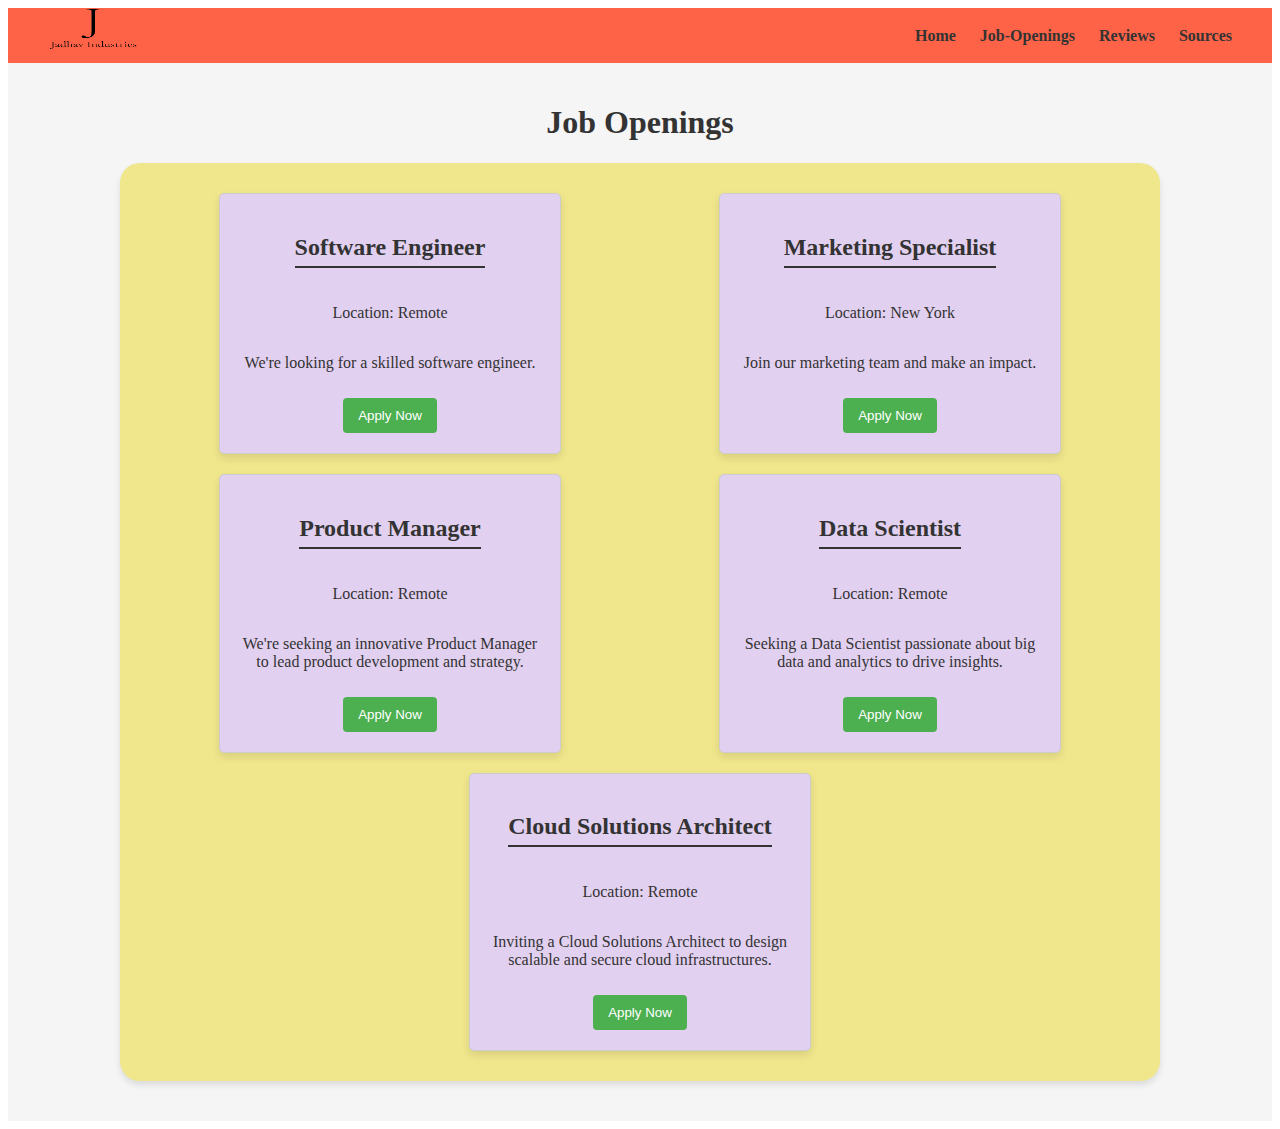
<file: job-openings.html>
<!DOCTYPE html>
<html lang="en">
<head>
  <meta charset="UTF-8">
  <title>Job Openings at Jadhav Industries</title>
  <link rel="stylesheet" href="styles.css">
  <link rel="stylesheet" href="job-openings.css">
  <link rel="stylesheet" href="animations.css">
</head>
<body>
    <header>
        <img src="logo.png" alt="Company Logo"
        width = "130"
        height = "60"
        />
        
        <nav>
          <ul>
            <li><a href="index.html">Home</a></li>
            <li><a href="job-openings.html">Job-Openings</a></li>
            <li><a href="reviews.html">Reviews</a></li>
            <li><a href="sources.html">Sources</a></li>
          </ul>
        </nav>
      </header>
  <main>
    <h1>
      Job Openings
    </h1>
    <section id="jobOpenings" class="job-container">
      <div class="job">
        <h2>Software Engineer</h2>
        <p>Location: Remote</p>
        <p>We're looking for a skilled software engineer.</p>

        <button class="apply-btn" onclick="document.getElementById('applyFormSoftwareEngineer').style.display='block'">Apply Now</button>
        <div id="applyFormSoftwareEngineer" class="apply-form" style="display:none;">
          <form action="/submit-application" method="post" enctype="multipart/form-data">
            <label for="name">Name:</label>
            <input type="text" id="name" name="name" required>
            <label for="email">Email:</label>
            <input type="email" id="email" name="email" required>
            <label for="resume">Resume (PDF only):</label>
            <input type="file" id="resume" name="resume" accept=".pdf" required>
            <button type="submit">Submit Application</button>
            <button type="button" onclick="document.getElementById('applyFormSoftwareEngineer').style.display='none'">Cancel</button>
          </form>
        </div>
      </div>

      <div class="job">
        <h2>Marketing Specialist</h2>
        <p>Location: New York</p>
        <p>Join our marketing team and make an impact.</p>
 
        <button class="apply-btn" onclick="document.getElementById('applyFormMarketingSpecialist').style.display='block'">Apply Now</button>
        <div id="applyFormMarketingSpecialist" class="apply-form" style="display:none;">
          <form action="/submit-application" method="post" enctype="multipart/form-data">
            <label for="nameMS">Name:</label>
            <input type="text" id="nameMS" name="name" required>
            <label for="emailMS">Email:</label>
            <input type="email" id="emailMS" name="email" required>
            <label for="resumeMS">Resume (PDF only):</label>
            <input type="file" id="resumeMS" name="resume" accept=".pdf" required>
            <button type="submit">Submit Application</button>
            <button type="button" onclick="document.getElementById('applyFormMarketingSpecialist').style.display='none'">Cancel</button>
          </form>
        </div>
      </div>

      <div class="job">
        <h2>Product Manager</h2>
        <p>Location: Remote</p>
        <p>We're seeking an innovative Product Manager to lead product development and strategy.</p>
        <button class="apply-btn" onclick="document.getElementById('applyFormProductManager').style.display='block'">Apply Now</button>
        <div id="applyFormProductManager" class="apply-form" style="display:none;">
          <form action="/submit-application" method="post" enctype="multipart/form-data">
            <label for="namePM">Name:</label>
            <input type="text" id="namePM" name="name" required>
            <label for="emailPM">Email:</label>
            <input type="email" id="emailPM" name="email" required>
            <label for="resumePM">Resume (PDF only):</label>
            <input type="file" id="resumePM" name="resume" accept=".pdf" required>
            <button type="submit">Submit Application</button>
            <button type="button" onclick="document.getElementById('applyFormProductManager').style.display='none'">Cancel</button>
          </form>
        </div>
      </div>

      <div class="job">
        <h2>Data Scientist</h2>
        <p>Location: Remote</p>
        <p>Seeking a Data Scientist passionate about big data and analytics to drive insights.</p>
        <button class="apply-btn" onclick="document.getElementById('applyFormDataScientist').style.display='block'">Apply Now</button>
        <div id="applyFormDataScientist" class="apply-form" style="display:none;">
          <form action="/submit-application" method="post" enctype="multipart/form-data">
            <label for="nameDS">Name:</label>
            <input type="text" id="nameDS" name="name" required>
            <label for="emailDS">Email:</label>
            <input type="email" id="emailDS" name="email" required>
            <label for="resumeDS">Resume (PDF only):</label>
            <input type="file" id="resumeDS" name="resume" accept=".pdf" required>
            <button type="submit">Submit Application</button>
            <button type="button" onclick="document.getElementById('applyFormDataScientist').style.display='none'">Cancel</button>
          </form>
        </div>
      </div>

      <div class="job">
        <h2>Cloud Solutions Architect</h2>
        <p>Location: Remote</p>
        <p>Inviting a Cloud Solutions Architect to design scalable and secure cloud infrastructures.</p>
        <button class="apply-btn" onclick="document.getElementById('applyFormCloudArchitect').style.display='block'">Apply Now</button>
        <div id="applyFormCloudArchitect" class="apply-form" style="display:none;">
          <form action="/submit-application" method="post" enctype="multipart/form-data">
            <label for="nameCA">Name:</label>
            <input type="text" id="nameCA" name="name" required>
            <label for="emailCA">Email:</label>
            <input type="email" id="emailCA" name="email" required>
            <label for="resumeDS">Resume (PDF only):</label>
            <input type="file" id="resumeDS" name="resume" accept=".pdf" required>
            <button type="submit">Submit Application</button>
            <button type="button" onclick="document.getElementById('applyFormCloudArchitect').style.display='none'">Cancel</button>
          </form>
        </div>
      </div>
      <script>
        document.addEventListener('DOMContentLoaded', () => {
          const form = document.getElementById('applyFormSoftwareEngineer');
      
          form.addEventListener('submit', function(event) {
            event.preventDefault(); // Prevent form submission for demonstration
      
            // Show a confirmation message
            alert('Your application for the software engineer position has been submitted. Thank you!');
          });
        });
      </script>
      <script>
        document.addEventListener('DOMContentLoaded', () => {
          const form = document.getElementById('applyFormMarketingSpecialist');
      
          form.addEventListener('submit', function(event) {
            event.preventDefault(); // Prevent form submission for demonstration
      
            // Show a confirmation message
            alert('Your application for the marketing specialist has been submitted. Thank you!');
          });
        });
      </script>
      <script>
        document.addEventListener('DOMContentLoaded', () => {
          const form = document.getElementById('applyFormProductManager');
      
          form.addEventListener('submit', function(event) {
            event.preventDefault(); // Prevent form submission for demonstration
      
            // Show a confirmation message
            alert('Your application for the product manager position has been submitted. Thank you!');
          });
        });
      </script>
      <script>
        document.addEventListener('DOMContentLoaded', () => {
          const form = document.getElementById('applyFormDataScientist');
      
          form.addEventListener('submit', function(event) {
            event.preventDefault(); // Prevent form submission for demonstration
      
            // Show a confirmation message
            alert('Your application for the data scientist position has been submitted. Thank you!');
          });
        });
      </script>
      <script>
        document.addEventListener('DOMContentLoaded', () => {
          const form = document.getElementById('applyFormCloudArchitect');
      
          form.addEventListener('submit', function(event) {
            event.preventDefault(); // Prevent form submission for demonstration
      
            // Show a confirmation message
            alert('Your application for the cloud architect position has been submitted. Thank you!');
          });
        });
      </script>
    </section>
  </main>
</body>
</html>
</file>
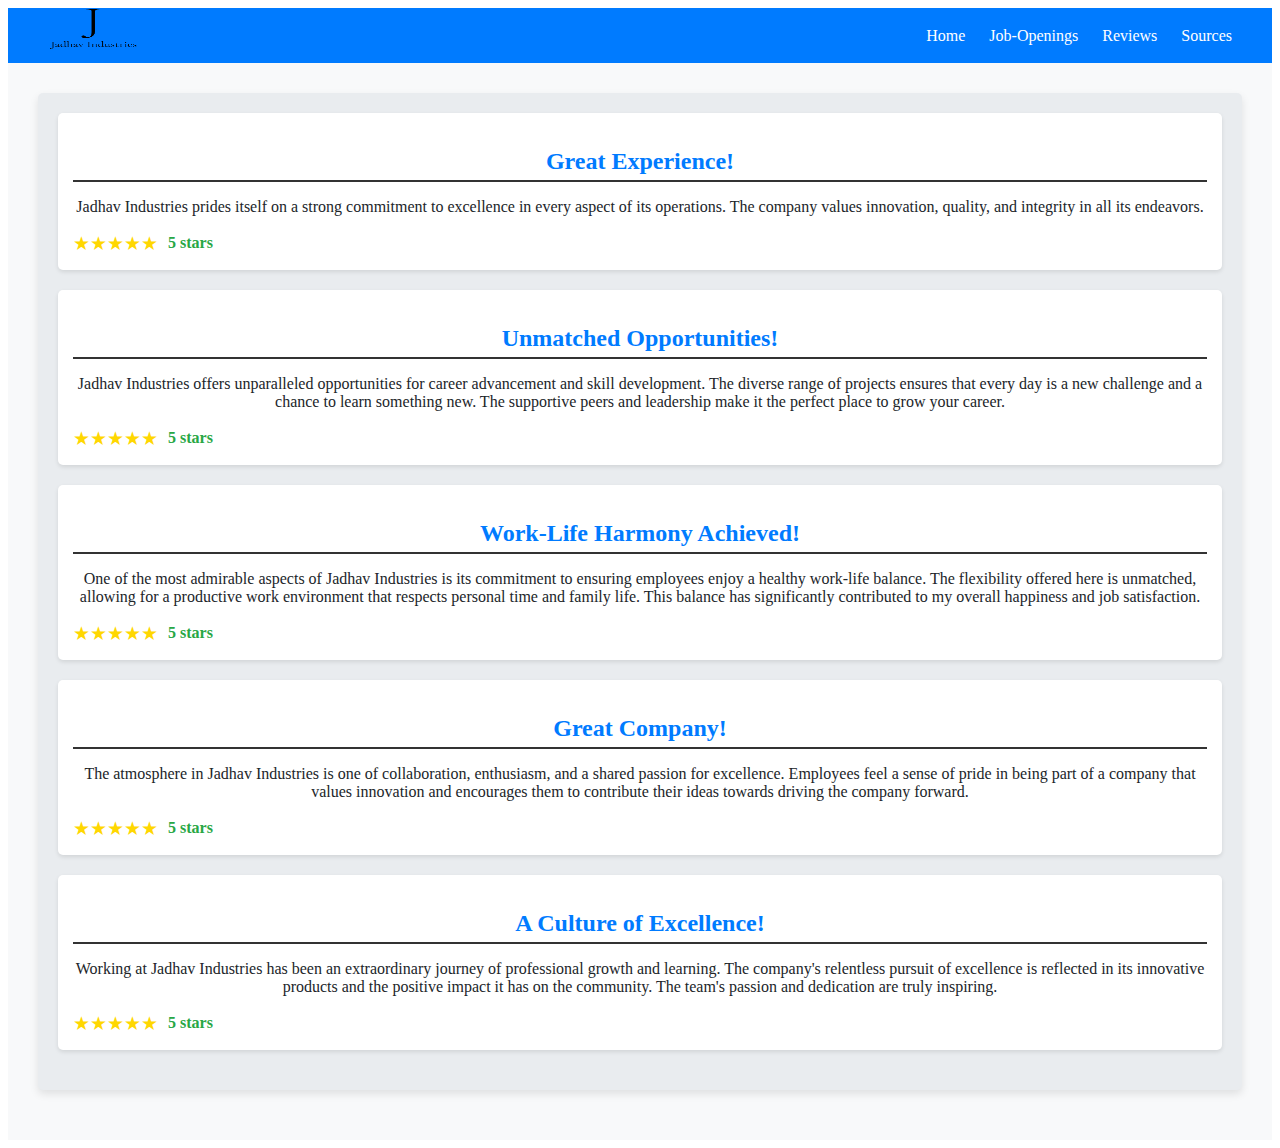
<file: reviews.html>
<!DOCTYPE html>
<html lang="en">
<head>
  <meta charset="UTF-8">
  <title>Customer Reviews</title>
  <link rel="stylesheet" href="styles.css">
  <link rel="stylesheet" href="animations.css">
  <link rel="stylesheet" href="reviews.css">
</head>
<body>
    <header>
        <img src="logo.png" alt="Company Logo"
        width = "130"
        height = "60"
        />
        
        <nav>
          <ul>
            <li><a href="index.html">Home</a></li>
            <li><a href="job-openings.html">Job-Openings</a></li>
            <li><a href="reviews.html">Reviews</a></li>
            <li><a href="sources.html">Sources</a></li>
          </ul>
        </nav>
      </header>

  <main>
    <section class="reviews">
      <article class="review">
        <h2 class="review-title">Great Experience!</h2>
        <p class="review-content">Jadhav Industries prides itself on a strong commitment to excellence in every aspect of its operations. The company values innovation, quality, and integrity in all its endeavors.</p>
        <div class="review-rating">
          <span class="stars">&#9733;&#9733;&#9733;&#9733;&#9733;</span>
          <span class="rating-value">5 stars</span>
        </div>
      </article>

      <article class="review">
        <h2 class="review-title">Unmatched Opportunities!</h2>
        <p class="review-content">Jadhav Industries offers unparalleled opportunities for career advancement and skill development. The diverse range of projects ensures that every day is a new challenge and a chance to learn something new. The supportive peers and leadership make it the perfect place to grow your career.</p>
        <div class="review-rating">
          <span class="stars">&#9733;&#9733;&#9733;&#9733;&#9733;</span>
          <span class="rating-value">5 stars</span>
        </div>
      </article>

      <article class="review">
        <h2 class="review-title">Work-Life Harmony Achieved!</h2>
        <p class="review-content">One of the most admirable aspects of Jadhav Industries is its commitment to ensuring employees enjoy a healthy work-life balance. The flexibility offered here is unmatched, allowing for a productive work environment that respects personal time and family life. This balance has significantly contributed to my overall happiness and job satisfaction.</p>
        <div class="review-rating">
          <span class="stars">&#9733;&#9733;&#9733;&#9733;&#9733;</span>
          <span class="rating-value">5 stars</span>
        </div>
      </article>

      <article class="review">
        <h2 class="review-title">Great Company!</h2>
        <p class="review-content">The atmosphere in Jadhav Industries is one of collaboration, enthusiasm, and a shared passion for excellence. Employees feel a sense of pride in being part of a company that values innovation and encourages them to contribute their ideas towards driving the company forward.</p>
        <div class="review-rating">
          <span class="stars">&#9733;&#9733;&#9733;&#9733;&#9733;</span>
          <span class="rating-value">5 stars</span>
        </div>
      </article>

      <article class="review">
        <h2 class="review-title">A Culture of Excellence!</h2>
        <p class="review-content">Working at Jadhav Industries has been an extraordinary journey of professional growth and learning. The company's relentless pursuit of excellence is reflected in its innovative products and the positive impact it has on the community. The team's passion and dedication are truly inspiring.</p>
        <div class="review-rating">
          <span class="stars">&#9733;&#9733;&#9733;&#9733;&#9733;</span>
          <span class="rating-value">5 stars</span>
        </div>
      </article>
      
    </section>
  </main>
</body>
</html>
</file>
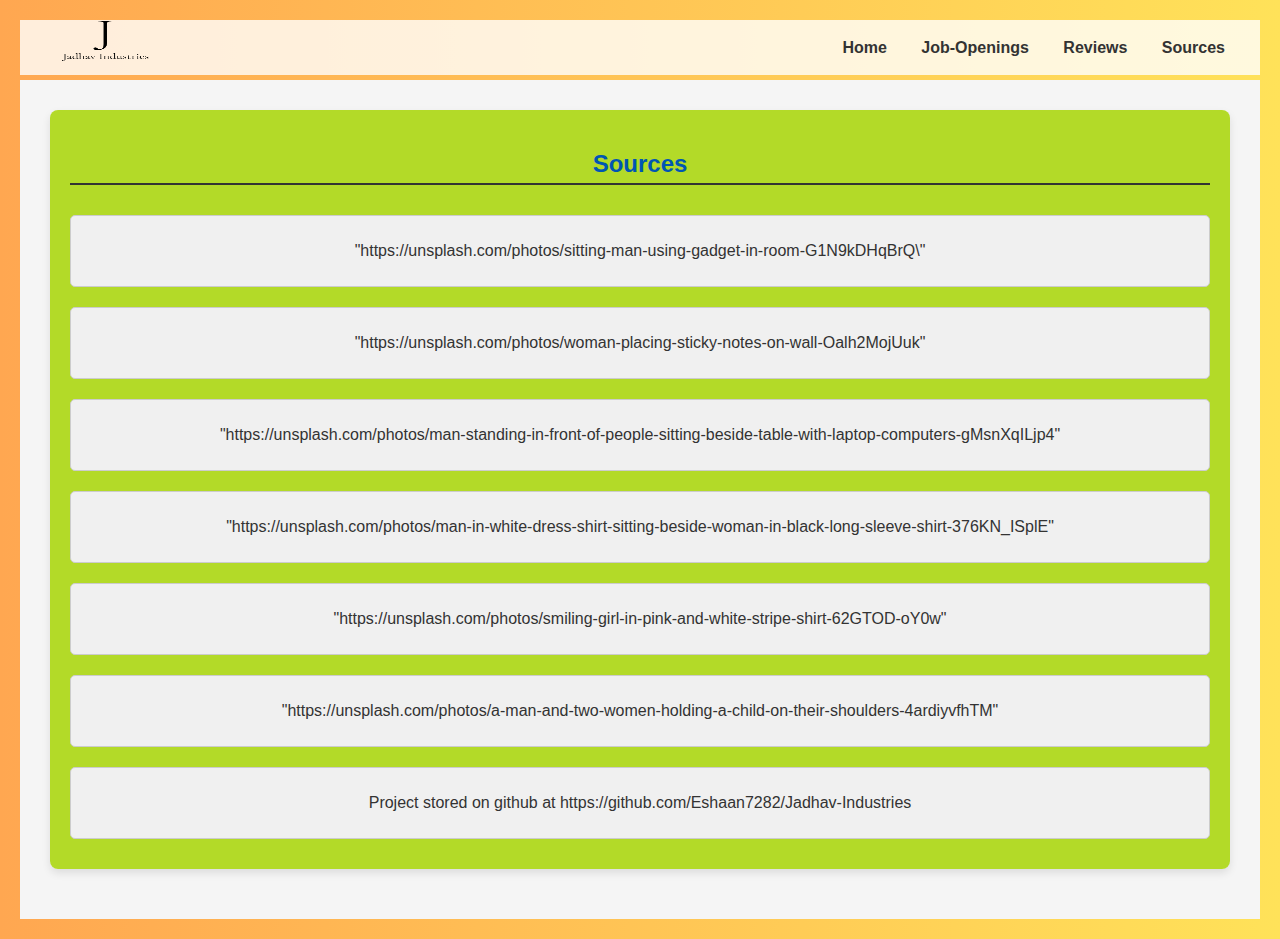
<file: sources.html>
<!DOCTYPE html>
<html lang="en">
<head>
  <meta charset="UTF-8">
  <title>Sources</title>
  <link rel="stylesheet" href="styles.css">
  <link rel="stylesheet" href="animations.css">
  <link rel="stylesheet" href="sources.css">
</head>
<body>
    <header>
        <img src="logo.png" alt="Company Logo"
        width = "130"
        height = "60"
        />
        
        <nav>
          <ul>
            <li><a href="index.html">Home</a></li>
            <li><a href="job-openings.html">Job-Openings</a></li>
            <li><a href="reviews.html">Reviews</a></li>
            <li><a href="sources.html">Sources</a></li>
          </ul>
        </nav>
      </header>

  <main>
    <section id="sources">
      <h2>Sources</h2>
      <div class="sources-container">
        <div class="source-item">
        <p>"https://unsplash.com/photos/sitting-man-using-gadget-in-room-G1N9kDHqBrQ\"</p>
        </div>
        <div class="source-item">
            <p>"https://unsplash.com/photos/woman-placing-sticky-notes-on-wall-Oalh2MojUuk"</p>
        </div>
        <div class="source-item">
            <p>"https://unsplash.com/photos/man-standing-in-front-of-people-sitting-beside-table-with-laptop-computers-gMsnXqILjp4"</p>
        </div>
        <div class="source-item">
          <p>"https://unsplash.com/photos/man-in-white-dress-shirt-sitting-beside-woman-in-black-long-sleeve-shirt-376KN_ISplE"</p>
      </div>
      <div class="source-item">
        <p>"https://unsplash.com/photos/smiling-girl-in-pink-and-white-stripe-shirt-62GTOD-oY0w"</p>
    </div>
      <div class="source-item">
        <p>"https://unsplash.com/photos/a-man-and-two-women-holding-a-child-on-their-shoulders-4ardiyvfhTM"</p>
    </div>
    <div class="source-item">
      <p>Project stored on github at https://github.com/Eshaan7282/Jadhav-Industries</p>
  </div>
    
    </section>
  </main>
</body>
</html>
</file>
<file: styles.css>
/* Styles for the header */
header {
  background-color: rgba(255, 255, 255, 0.9); /* Slightly transparent white for contrast */
  padding: 20px;
}

/* Styles for the welcome section */
#welcome {
  background-color: #FFD700; /* Gold */
  color: black;
}

/* Styles for the benefits section */
.benefits-container {
  background-color: #EE82EE; 
  color: white;
}

/* Styles for the job openings section */
.job-container {
  background-color: #FF6347; /* Tomato */
  color: white;
}

/* Additional styles for individual job listings if needed */
.job {
  background-color: #F0E68C; /* Khaki */
  color: black;
}

/* Styles for the main links at the bottom */
.main-link {
  background-color: #EE82EE; /* Violet */
  color: black;
}

/* Ensure the main content also has a distinct background if needed */
main {
  background-color: #F5F5F5; /* White Smoke */
  color: black;
}

/* General styles for all sections to ensure they stand out */
section, div.benefit, div.job, div.main-link {
  margin: 10px;
  padding: 20px;
  border-radius: 5px;
  box-shadow: 0 4px 8px rgba(0, 0, 0, 0.1);
}
  h1, h2, p {
    color: #333;
    text-align: center; /* Center the text */
  }
  
  nav ul {
    list-style: none;
    padding: 0;
  }
  
  nav ul li {
    display: inline;
    margin-right: 20px;
  }
  
  nav ul li a {
    text-decoration: none;
    color: #fff;
  }
  
  main {
    padding: 20px;
  }
  
  h1, h2 {
    color: #333;
  }
  
  h2 {
    border-bottom: 2px solid #333;
    padding-bottom: 5px;
  }
  
  section {
    margin-bottom: 30px;
  }
  
  form {
    margin-top: 20px;
    background-color: #fff;
    padding: 20px;
    border-radius: 8px;
    box-shadow: 0 0 10px rgba(0, 0, 0, 0.1);
  }
  
  input[type="text"],
  input[type="email"],
  textarea {
    width: 100%;
    padding: 10px;
    margin-bottom: 10px;
    border: 1px solid #ccc;
    border-radius: 5px;
  }
  
  input[type="submit"] {
    padding: 10px 20px;
    background-color: #333;
    color: #fff;
    border: none;
    border-radius: 5px;
    cursor: pointer;
    transition: background-color 0.3s ease;
  }
  
  input[type="submit"]:hover {
    background-color: #333;
  }
  
  .logo.png {
    top: 60px;
    right: 350px;
   }
   /* styles.css */
  
  /* Flexbox styling for job openings */
  #jobOpenings {
    display: flex;
    flex-wrap: wrap;
    justify-content: space-around;
    padding: 20px;
  }
  
  .job {
    display: flex;
    flex-direction: column;
    align-items: center;
    width: 300px; /* Adjust the width as needed */
    margin: 10px;
    padding: 20px;
    border: 1px solid #ccc;
  }
  
  .job-image img {
    width: 100%; /* Ensure image fills the container */
    height: 200px; /* Adjust height as needed */
    object-fit: cover; /* Maintain aspect ratio and cover the container */
  }
  .benefit img {
    width: 100%; /* Ensure image fills the container */
    height: 200px; /* Adjust height as needed */
    object-fit: cover; /* Maintain aspect ratio and cover the container */
  }
  
  /* Flexbox styling for header */
  header {
    display: flex;
    justify-content: space-between;
    align-items: center;
    background-color: rgba(255, 255, 255, 0.9); /* Slightly transparent white for contrast */
    height: 15px; /* set the height of the header to 100 pixels */
  }
  
  
  nav ul {
    list-style: none;
    padding: 0;
  }
  
  nav ul li {
    display: inline;
    margin-right: 20px;
  }
  
  nav ul li a {
    text-decoration: none;
    color: #333;
  }
  .review {
    background-color: #fff;
    padding: 20px;
    border-radius: 5px;
    box-shadow: 0 0 5px rgba(0, 0, 0, 0.1);
    margin-bottom: 20px;
  }
  
  .review-title {
    font-size: 1.5rem;
    margin-bottom: 10px;
  }
  
  .review-rating {
    display: flex;
    align-items: center;
  }
  
  .stars {
    color: gold;
    margin-right: 5px;
    font-size: 1.2rem;
  }
  
  .rating-value {
    font-weight: bold;
  }
  
  .benefits-container {
    display: flex;
    flex-wrap: wrap;
    gap: 20px; /* Adjust spacing between benefits */
  }
  
  .benefit {
    flex: 1 1 300px; /* Adjust width of each benefit */
    padding: 20px;
    border-radius: 8px;
    box-shadow: 0 0 5px rgba(0, 0, 0, 0.1);
  }
  
  /* Example styles for benefit title and description */
  .benefit h3 {
    font-size: 1.2rem;
    margin-bottom: 10px;
    text-align: center;
  }
  
  .benefit p {
    font-size: 1rem;
    line-height: 1.4;
  }
  /* Styles for sources page */
  #sources {
    padding: 20px;
  }
  
  .sources-container {
    display: flex;
    flex-wrap: wrap;
  }
  
  .source-item {
    flex: 0 0 calc(33.33% - 20px); /* Adjust width as needed */
    margin: 10px;
    padding: 15px;
    border: 1px solid #ccc;
    border-radius: 5px;
    text-align: center;
  }
  
  .source-item a {
    text-decoration: none;
    color: #333;
  }

  .animated-button {
    position: relative;
    display: flex;
    align-items: center;
    gap: 4px;
    padding: 16px 36px;
    border: 4px solid;
    border-color: transparent;
    font-size: 16px;
    background-color: inherit;
    border-radius: 100px;
    font-weight: 600;
    color: greenyellow;
    box-shadow: 0 0 0 2px greenyellow;
    cursor: pointer;
    overflow: hidden;
    transition: all 0.6s cubic-bezier(0.23, 1, 0.32, 1);
  }
  
  .animated-button svg {
    position: absolute;
    width: 24px;
    fill: greenyellow;
    z-index: 9;
    transition: all 0.8s cubic-bezier(0.23, 1, 0.32, 1);
  }
  
  .animated-button .arr-1 {
    right: 16px;
  }
  
  .animated-button .arr-2 {
    left: -25%;
  }
  
  .animated-button .circle {
    position: absolute;
    top: 50%;
    left: 50%;
    transform: translate(-50%, -50%);
    width: 20px;
    height: 20px;
    background-color: greenyellow;
    border-radius: 50%;
    opacity: 0;
    transition: all 0.8s cubic-bezier(0.23, 1, 0.32, 1);
  }
  
  .animated-button .text {
    position: relative;
    z-index: 1;
    transform: translateX(-12px);
    transition: all 0.8s cubic-bezier(0.23, 1, 0.32, 1);
  }
  
  .animated-button:hover {
    box-shadow: 0 0 0 12px transparent;
    color: #212121;
    border-radius: 12px;
  }
  
  .animated-button:hover .arr-1 {
    right: -25%;
  }
  
  .animated-button:hover .arr-2 {
    left: 16px;
  }
  
  .animated-button:hover .text {
    transform: translateX(12px);
  }
  
  .animated-button:hover svg {
    fill: #212121;
  }
  
  .animated-button:active {
    scale: 0.95;
    box-shadow: 0 0 0 4px greenyellow;
  }
  
  .animated-button:hover .circle {
    width: 220px;
    height: 220px;
    opacity: 1;
  }
  .cssbuttons-io-button {
    background: #a370f0;
    color: white;
    font-family: inherit;
    padding: 0.35em;
    padding-left: 1.2em;
    font-size: 17px;
    font-weight: 500;
    border-radius: 0.9em;
    border: none;
    letter-spacing: 0.05em;
    display: flex;
    align-items: center;
    box-shadow: inset 0 0 1.6em -0.6em #714da6;
    overflow: hidden;
    position: relative;
    height: 2.8em;
    padding-right: 3.3em;
    cursor: pointer;
  }
  
  .cssbuttons-io-button .icon {
    background: white;
    margin-left: 1em;
    position: absolute;
    display: flex;
    align-items: center;
    justify-content: center;
    height: 2.2em;
    width: 2.2em;
    border-radius: 0.7em;
    box-shadow: 0.1em 0.1em 0.6em 0.2em #7b52b9;
    right: 0.3em;
    transition: all 0.3s;
  }
  
  .cssbuttons-io-button:hover .icon {
    width: calc(100% - 0.6em);
  }
  
  .cssbuttons-io-button .icon svg {
    width: 1.1em;
    transition: transform 0.3s;
    color: #7b52b9;
  }
  
  .cssbuttons-io-button:hover .icon svg {
    transform: translateX(0.1em);
  }
  
  .cssbuttons-io-button:active .icon {
    transform: scale(0.95);
  }

  footer {
    background-color: #333; /* Ensure this contrasts well with white text */
    color: #fff; /* White text color for contrast */
    padding: 20px;
    text-align: center;
}

.newsletter-container h2 {
    margin: 0 auto;
    margin-bottom: 10px; /* Space below the title */
    color: #fff; /* Bright color for the title for better visibility */
    font-size: 24px; /* Larger font size for visibility */
    text-shadow: 2px 2px 4px #000; /* Optional: adds shadow for better legibility */
}

.newsletter-container p {
  color: #fff;
    margin-bottom: 20px; /* Space above the form */
    font-size: 18px; /* Slightly larger font size for body text */
    text-shadow: 1px 1px 3px #000; /* Optional: adds shadow for better legibility */
}

#newsletterForm {
    display: inline-block;
}

#newsletterForm input[type="email"] {
  padding: 10px;
  margin-right: 10px; /* Space between the input field and the button */
  border: none;
  border-radius: 5px;
  width: 250px; /* Fixed width for the email input */
}

#newsletterForm button {
    background-color: #007bff; /* Vibrant blue for the button */
    color: white;
    border: none;
    padding: 10px 15px;
    border-radius: 5px;
    cursor: pointer;
    font-size: 16px; /* Slightly larger font size for readability */
}

#newsletterForm button:hover {
    background-color: #0056b3; /* Darker shade of blue for hover effect */
}
</file>
<file: job-openings.css>
.job-container {
    margin: 20px;
  }
  
  .job {
    background-color: #e2d0f1;
    padding: 20px;
    margin-bottom: 20px;
    border-radius: 5px;
  }
  
  .apply-form {
    margin-top: 20px;
    background-color: #ffffff;
    padding: 20px;
    border-radius: 5px;
    box-shadow: 0 2px 4px rgba(0,0,0,0.2);
  }
  
  .apply-form form {
    display: flex;
    flex-direction: column;
  }
  
  .apply-form label {
    margin-top: 10px;
  }
  
  .apply-form input[type="text"],
  .apply-form input[type="email"],
  .apply-form input[type="file"] {
    padding: 8px;
    margin-top: 5px;
    border-radius: 4px;
    border: 1px solid #ddd;
  }
  
  .apply-form button {
    margin-top: 20px;
    padding: 10px;
    border: none;
    border-radius: 4px;
    background-color: #007bff;
    color: white;
    cursor: pointer;
  }
  
  .apply-form button:hover {
    background-color: #0056b3;
  }
  
  .apply-btn {
    margin-top: 10px;
    padding: 10px;
    border: none;
    border-radius: 4px;
    background-color: #4CAF50;
    color: white;
    cursor: pointer;
  }
  
  .apply-btn:hover {
    background-color: #45a049;
  }
  
  header {
    background-color: #FF6347; /* Slightly transparent white for contrast */
    padding: 20px;
  }
  
  nav ul {
    list-style: none;
    padding: 0;
  }
  
  nav ul li {
    display: inline;
    margin-right: 20px;
  }
  
  nav ul li a {
    text-decoration: none;
    color: #333;
    font-weight: bold;
  }
  
  .job-container {
    background-color: #F0E68C; /* Light background for the job listings to stand out */
    border-radius: 20px;
    margin: 20px auto;
    padding: 20px;
    width: 90%;
    max-width: 1000px;
    box-shadow: 0 4px 6px rgba(0, 0, 0, 0.1); /* Adds depth to the listings */
  }
  
  .job {
    margin-bottom: 20px;
  }
  
  .apply-btn {
    background-color: #4CAF50; /* Vibrant green for the apply button */
    color: white;
    padding: 10px 15px;
    border: none;
    border-radius: 4px;
    cursor: pointer;
  }
  
  .apply-btn:hover {
    background-color: #43a047; /* Darker shade on hover */
  }
  
  .apply-form {
    display: none; /* Initially hide the form */
    margin-top: 10px;
  }
  
  .apply-form label,
  .apply-form input,
  .apply-form button {
    display: block;
    width: 100%;
    margin: 5px 0;
  }
  
  .apply-form button {
    margin-top: 10px;
  }
  
  /* Additional styles as needed */
</file>
<file: animations.css>
/* animations.css */
@keyframes slideIn {
    0% {
      opacity: 0;
      transform: translateY(50px);
    }
    100% {
      opacity: 1;
      transform: translateY(0);
    }
  }
  body * {
    animation: slideInFromBottom 1s ease-out;
  }
  .job {
    animation-name: slideIn;
    animation-duration: 1s;
    animation-fill-mode: both;
  }
  .benefit{
    animation-name: slideIn;
    animation-duration: 1s;
    animation-fill-mode: both;
  }
  .review{
    animation-name: slideIn;
    animation-duration: 1s;
    animation-fill-mode: both;
  }
  .source-item{
    animation-name: slideIn;
    animation-duration: 1s;
    animation-fill-mode: both;
  }

#benefits h2,
#benefits p {
  animation-name: slideIn;
  animation-duration: 1s;
  animation-fill-mode: both;
}
#welcome h2,
#welcome p,
#welcome li {
  animation-name: slideIn;
  animation-duration: 1s;
  animation-fill-mode: both;
}
</file>
<file: reviews.css>
/* Styles for the header */
header {
    background-color: #007BFF; /* Vivid Blue */
    color: white;
    padding: 20px;
  }
  
  /* General styling for navigation links */
  nav ul {
    list-style-type: none;
    padding: 0;
  }
  
  nav ul li {
    display: inline;
    margin-right: 20px;
  }
  
  nav ul li a {
    color: white;
    text-decoration: none;
  }
  
  /* Styles for the main content area */
  main {
    background-color: #F8F9FA; /* Light Grey */
    color: black;
    padding: 20px;
  }
  
  /* Styles for the review sections */
  .reviews {
    background-color: #E9ECEF; /* Very Light Grey */
    padding: 20px;
    border-radius: 5px;
  }
  
  /* Styles for individual review articles */
  .review {
    background-color: #FFFFFF; /* White */
    margin-bottom: 20px;
    padding: 15px;
    border-radius: 5px;
    box-shadow: 0 2px 4px rgba(0,0,0,0.1);
  }
  
  /* Styling for review titles and content for better readability */
  .review-title {
    color: #007BFF; /* Vivid Blue */
  }
  
  .review-content {
    color: #212529; /* Dark Grey */
  }
  
  /* Styling for the review rating section */
  .review-rating {
    display: flex;
    align-items: center;
    margin-top: 10px;
  }
  
  .stars {
    color: #FFD700; /* Gold */
    margin-right: 10px;
  }
  
  .rating-value {
    color: #28A745; /* Green */
  }
</file>
<file: sources.css>
body {
    font-family: Arial, sans-serif;
    margin: 0;
    padding: 20px;
    background: linear-gradient(to right, #ffa751, #ffe259); /* Warm gradient background */
    color: #333; /* Dark color for text for better contrast */
  }
  
  header {
    background-color: rgba(255, 255, 255, 0.8); /* Slightly transparent white */
    padding: 20px;
    margin-bottom: 5px;
  }
  
  nav ul {
    list-style: none;
    padding: 0;
    text-align: center;
  }
  
  nav ul li {
    display: inline;
    margin: 0 15px;
  }
  
  nav ul li a {
    color: #333;
    text-decoration: none;
    font-weight: bold;
  }
  

  
  h2 {
    color: #0056b3; /* Vibrant color for headings */
    text-align: center;
  }
  
  /* Add additional styling as needed for consistency */
  #sources {
    background-color: rgba(172, 215, 18, 0.9); /* Light background for the sources section */
    padding: 20px;
    border-radius: 8px;
    box-shadow: 0 4px 8px rgba(0,0,0,0.1); /* Subtle shadow for depth */
  }
  
  .sources-container {
    display: flex;
    flex-direction: column;
  }
  
  .source-item {
    background-color: #f0f0f0; /* Light grey for each source item */
    margin: 10px 0;
    padding: 10px;
    border-radius: 5px;
  }
</file>
